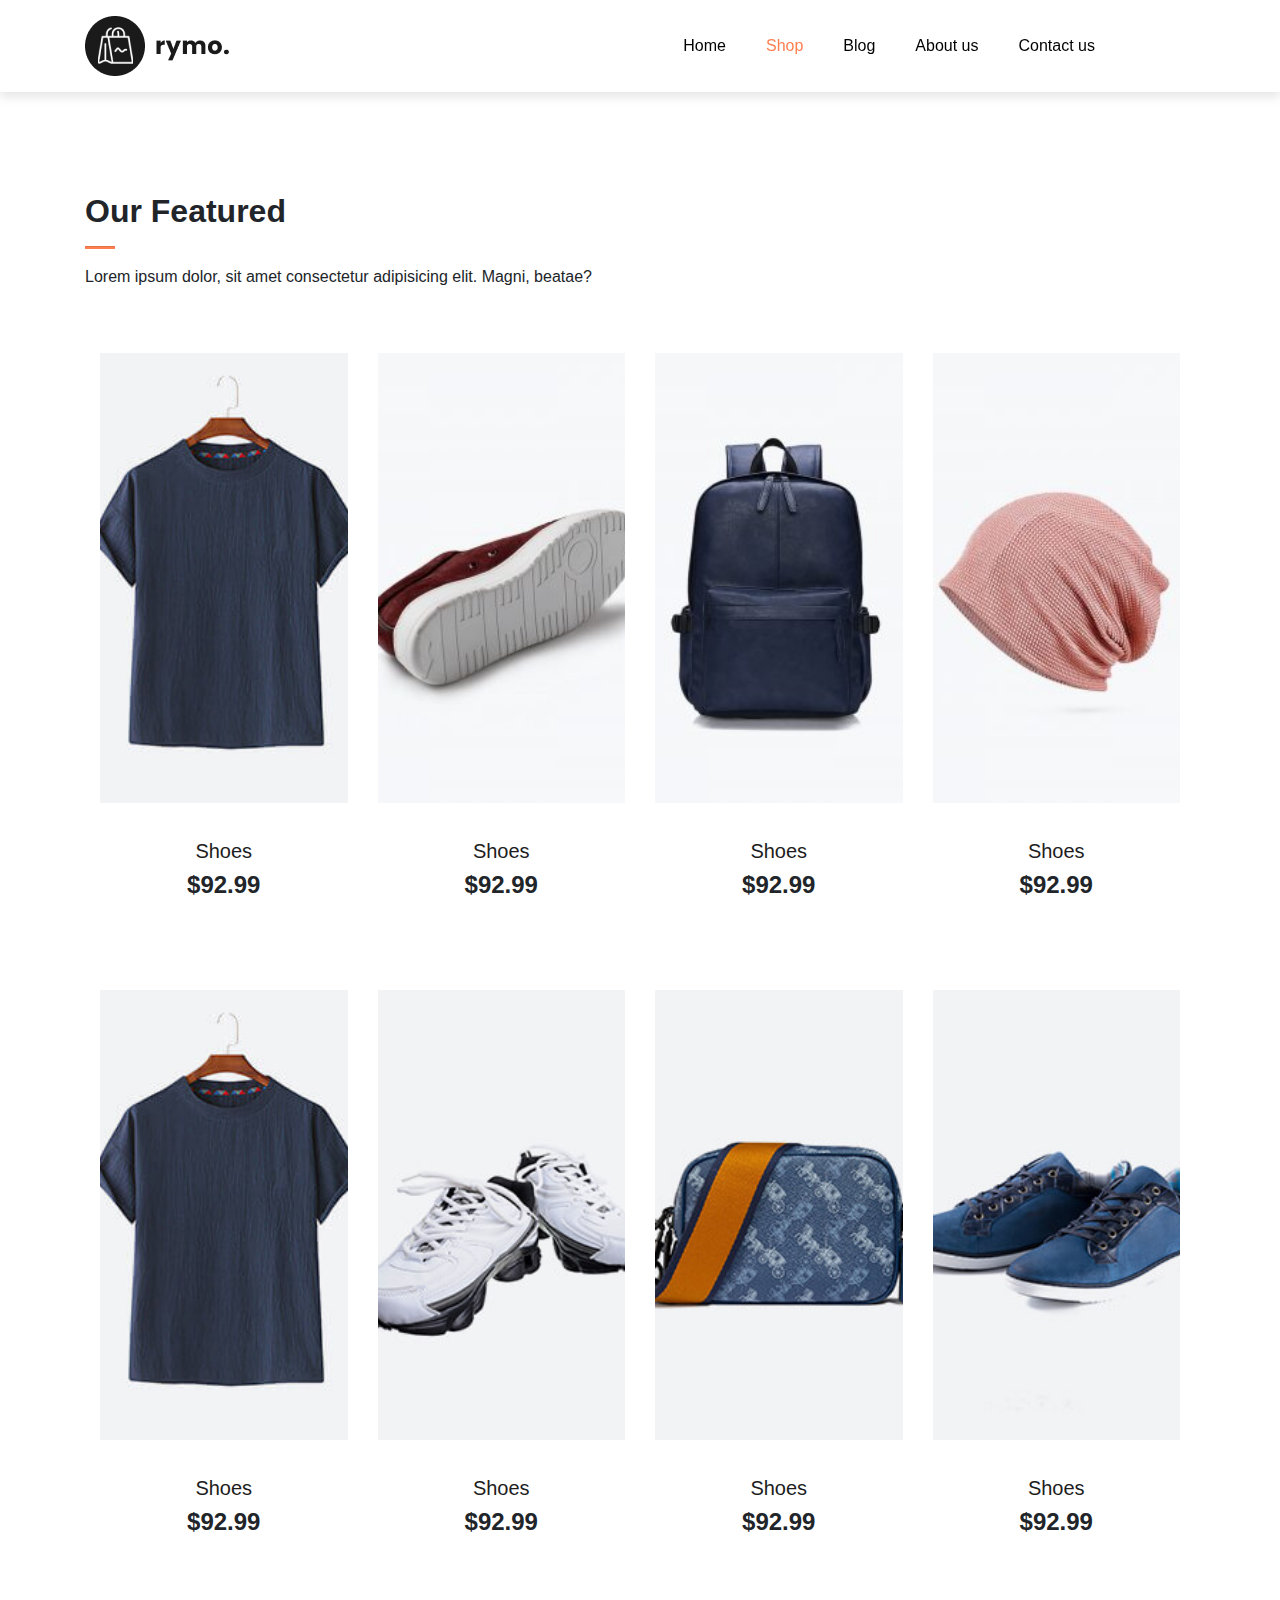
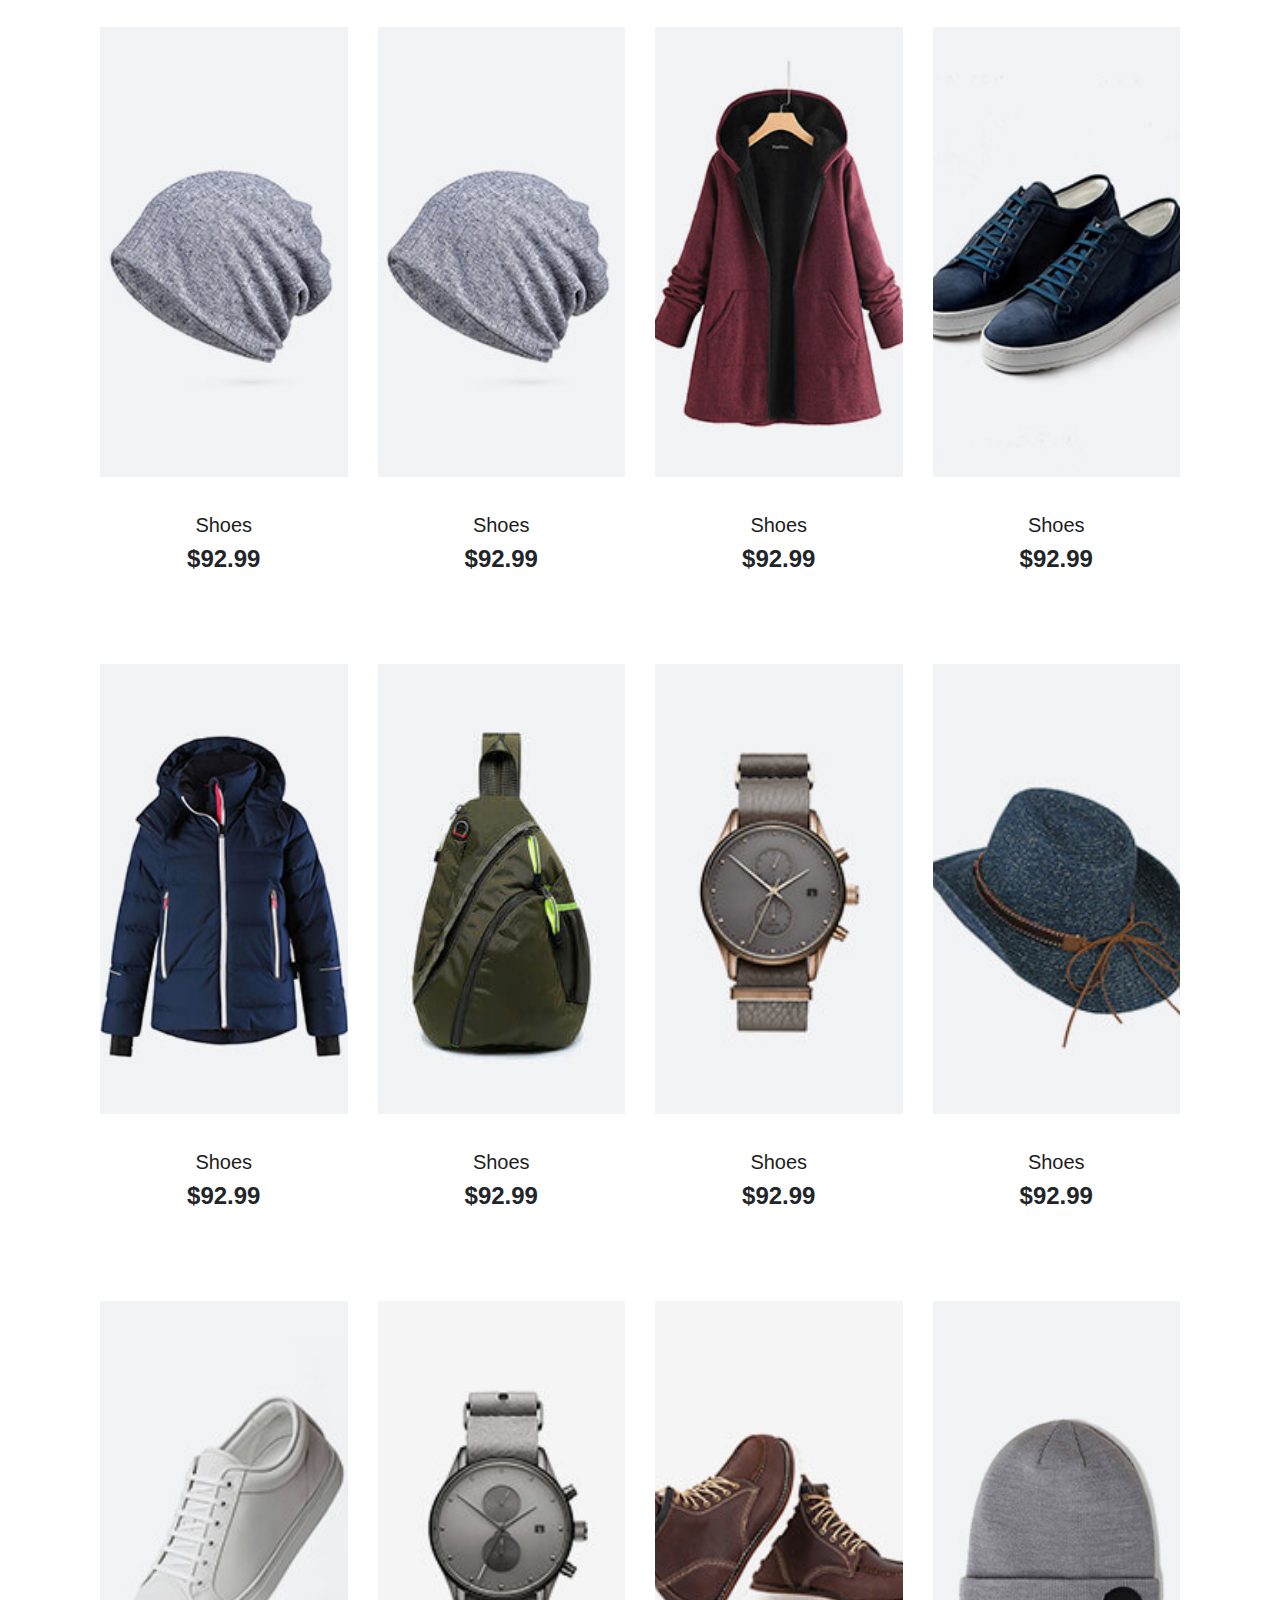
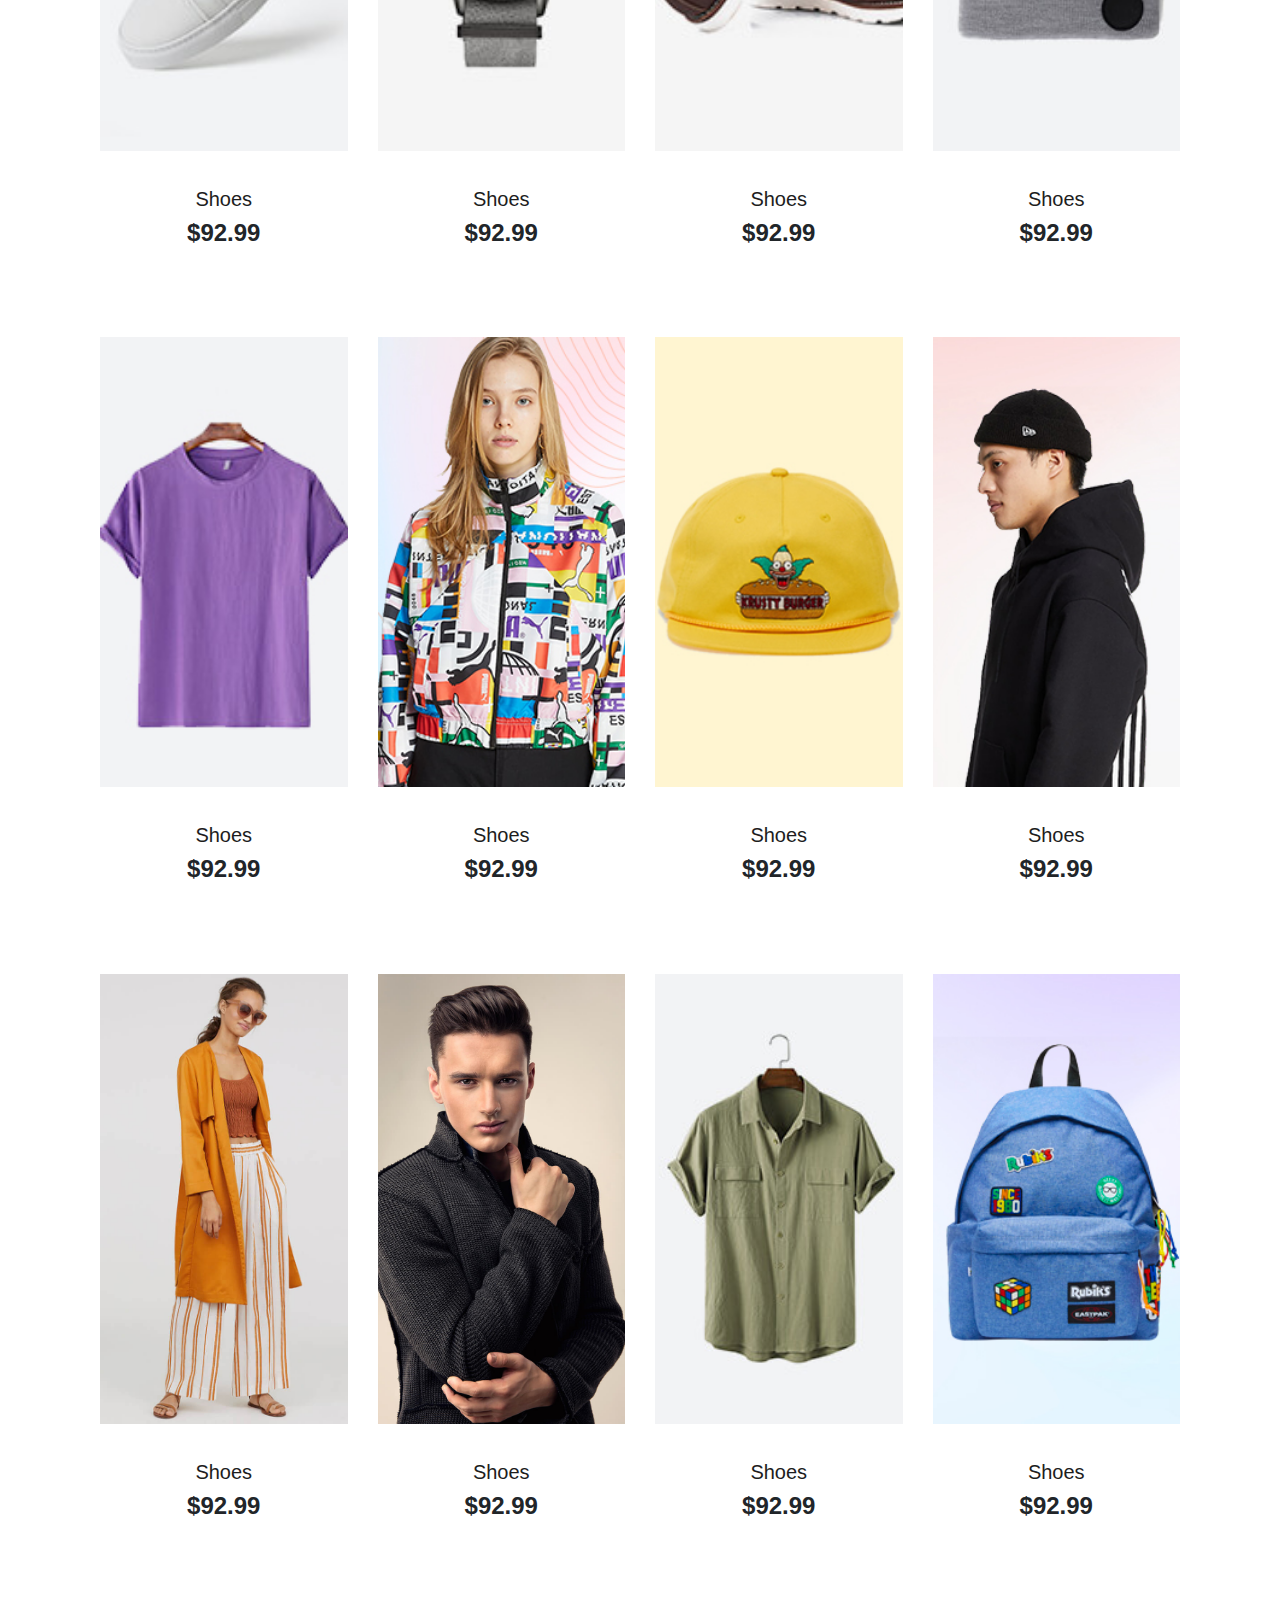
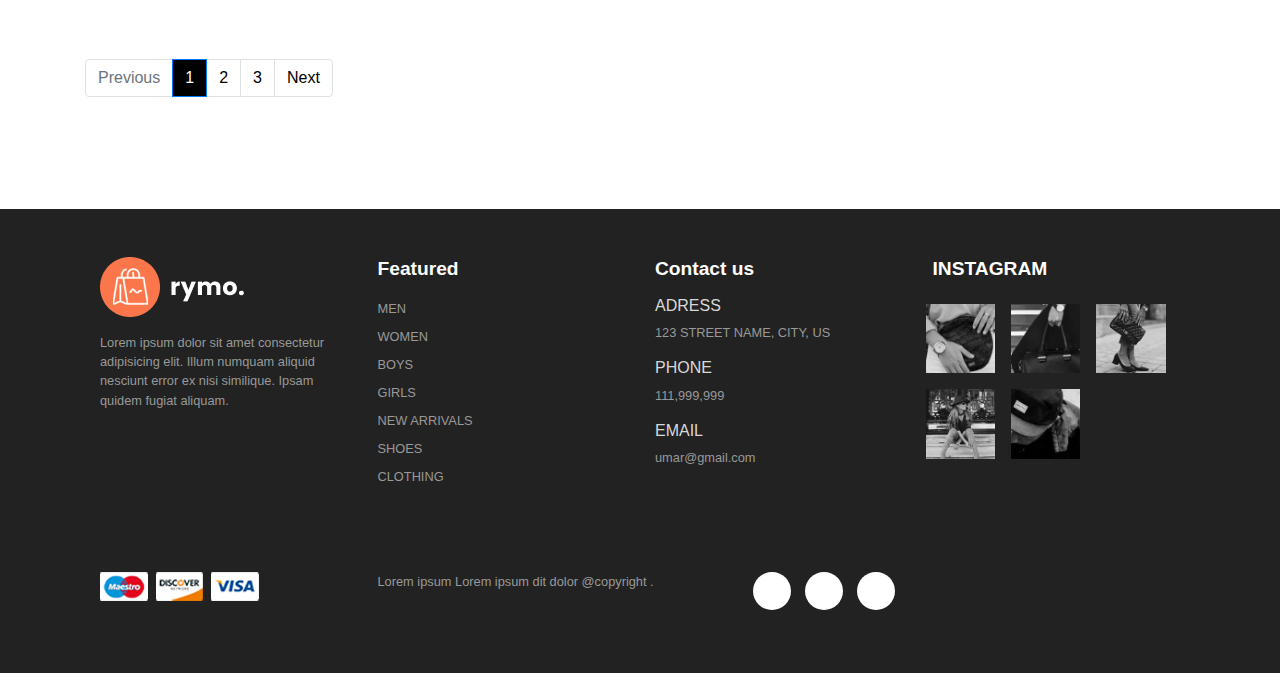
<file: shop.html>
<!DOCTYPE html>
<html lang="en">

<head>
    <meta charset="UTF-8" />
    <meta http-equiv="X-UA-Compatible" content="IE=edge" />
    <meta name="viewport" content="width=device-width, initial-scale=1.0" />
    <title>Shop</title>
    <link rel="stylesheet" href="https://cdn.jsdelivr.net/npm/bootstrap@4.4.1/dist/css/bootstrap.min.css" />
    <link rel="stylesheet" href="https://cdnjs.cloudflare.com/ajax/libs/font-awesome/6.2.0/css/all.min.css"
        integrity="sha512-xh6O/CkQoPOWDdYTDqeRdPCVd1SpvCA9XXcUnZS2FmJNp1coAFzvtCN9BmamE+4aHK8yyUHUSCcJHgXloTyT2A=="
        crossorigin="anonymous" referrerpolicy="no-referrer" />
    <link rel="stylesheet" href="style.css" />
</head>

<body>
    <nav class="navbar navbar-expand-lg navbar-light bg-white py-3 fixed-top">
        <div class="container">
            <img src="img/logo1.png" alt="" />
            <button class="navbar-toggler" type="button" data-bs-toggle="collapse"
                data-bs-target="#navbarSupportedContent" aria-controls="navbarSupportedContent" aria-expanded="false"
                aria-label="Toggle navigation">
                <span><i id="bar" class="fas fa-bars"></i></span>
            </button>
            <div class="collapse navbar-collapse" id="navbarSupportedContent">
                <ul class="navbar-nav ml-auto">
                    <li class="nav-item">
                        <a class="nav-link" aria-current="page" href="index.html">Home</a>
                    </li>
                    <li class="nav-item">
                        <a class="nav-link active1" aria-current="page" href="shop.html">Shop</a>
                    </li>
                    <li class="nav-item">
                        <a class="nav-link " aria-current="page" href="#">Blog</a>
                    </li>
                    <li class="nav-item">
                        <a class="nav-link " aria-current="page" href="#">About us</a>
                    </li>
                    <li class="nav-item">
                        <a class="nav-link " aria-current="page" href="#">Contact us</a>
                    </li>
                    <li class="nav-item">
                        <a class="nav-link " aria-current="page" href="#"><i
                                class="fa-solid fa-magnifying-glass"></i></a>
                    </li>
                    <li class="nav-item">
                        <a class="nav-link " aria-current="page" href="#"><i class="fa-solid fa-cart-shopping"></i></a>
                    </li>

            </div>
        </div>
    </nav>



    <section id="featured" class="my-5 py-5">
        <div class="container mt-5 py-5">
            <h2 class="font-weight-bold">Our Featured</h2>
            <hr class="">
            <p>Lorem ipsum dolor, sit amet consectetur adipisicing elit. Magni, beatae?</p>
        </div>
        <div class="row mx-auto container">
            <div onclick="window.location.href='sproduct.html';" class="product text-center col-lg-3 col-md-4 col-12">
                <img class="image-fluid mb-3" src="img/shop/1.jpg" alt="">
                <div class="star">
                    <i class="fa-solid fa-star"></i>
                    <i class="fa-solid fa-star"></i>
                    <i class="fa-solid fa-star"></i>
                    <i class="fa-solid fa-star"></i>
                    <i class="fa-solid fa-star"></i>
                </div>
                <h5 class="p-name">Shoes</h5>
                <h4 class="p-price">$92.99</h4>
                <button class="btn btn-dark buy-btn">Buy Now</button>
            </div>
            <div class="product text-center col-lg-3 col-md-4 col-12">
                <img class="image-fluid mb-3" src="img/featured/2.jpg" alt="">
                <div class="star">
                    <i class="fa-solid fa-star"></i>
                    <i class="fa-solid fa-star"></i>
                    <i class="fa-solid fa-star"></i>
                    <i class="fa-solid fa-star"></i>
                    <i class="fa-solid fa-star"></i>
                </div>
                <h5 class="p-name">Shoes</h5>
                <h4 class="p-price">$92.99</h4>
                <button class="btn btn-dark buy-btn">Buy Now</button>
            </div>
            <div class="product text-center col-lg-3 col-md-4 col-12">
                <img class="image-fluid mb-3" src="img/featured/3.jpg" alt="">
                <div class="star">
                    <i class="fa-solid fa-star"></i>
                    <i class="fa-solid fa-star"></i>
                    <i class="fa-solid fa-star"></i>
                    <i class="fa-solid fa-star"></i>
                    <i class="fa-solid fa-star"></i>
                </div>
                <h5 class="p-name">Shoes</h5>
                <h4 class="p-price">$92.99</h4>
                <button class="btn btn-dark buy-btn">Buy Now</button>
            </div>
            <div class="product text-center col-lg-3 col-md-4 col-12">
                <img class="image-fluid mb-3" src="img/featured/4.jpg" alt="">
                <div class="star">
                    <i class="fa-solid fa-star"></i>
                    <i class="fa-solid fa-star"></i>
                    <i class="fa-solid fa-star"></i>
                    <i class="fa-solid fa-star"></i>
                    <i class="fa-solid fa-star"></i>
                </div>
                <h5 class="p-name">Shoes</h5>
                <h4 class="p-price">$92.99</h4>
                <button class="btn btn-dark buy-btn">Buy Now</button>
            </div>
            <div class="product text-center col-lg-3 col-md-4 col-12">
                <img class="image-fluid mb-3" src="img/shop/1.jpg" alt="">
                <div class="star">
                    <i class="fa-solid fa-star"></i>
                    <i class="fa-solid fa-star"></i>
                    <i class="fa-solid fa-star"></i>
                    <i class="fa-solid fa-star"></i>
                    <i class="fa-solid fa-star"></i>
                </div>
                <h5 class="p-name">Shoes</h5>
                <h4 class="p-price">$92.99</h4>
                <button class="btn btn-dark buy-btn">Buy Now</button>
            </div>
            <div class="product text-center col-lg-3 col-md-4 col-12">
                <img class="image-fluid mb-3" src="img/shop/2.jpg" alt="">
                <div class="star">
                    <i class="fa-solid fa-star"></i>
                    <i class="fa-solid fa-star"></i>
                    <i class="fa-solid fa-star"></i>
                    <i class="fa-solid fa-star"></i>
                    <i class="fa-solid fa-star"></i>
                </div>
                <h5 class="p-name">Shoes</h5>
                <h4 class="p-price">$92.99</h4>
                <button class="btn btn-dark buy-btn">Buy Now</button>
            </div>
            <div class="product text-center col-lg-3 col-md-4 col-12">
                <img class="image-fluid mb-3" src="img/shop/3.jpg" alt="">
                <div class="star">
                    <i class="fa-solid fa-star"></i>
                    <i class="fa-solid fa-star"></i>
                    <i class="fa-solid fa-star"></i>
                    <i class="fa-solid fa-star"></i>
                    <i class="fa-solid fa-star"></i>
                </div>
                <h5 class="p-name">Shoes</h5>
                <h4 class="p-price">$92.99</h4>
                <button class="btn btn-dark buy-btn">Buy Now</button>
            </div>
            <div class="product text-center col-lg-3 col-md-4 col-12">
                <img class="image-fluid mb-3" src="img/shop/4.jpg" alt="">
                <div class="star">
                    <i class="fa-solid fa-star"></i>
                    <i class="fa-solid fa-star"></i>
                    <i class="fa-solid fa-star"></i>
                    <i class="fa-solid fa-star"></i>
                    <i class="fa-solid fa-star"></i>
                </div>
                <h5 class="p-name">Shoes</h5>
                <h4 class="p-price">$92.99</h4>
                <button class="btn btn-dark buy-btn">Buy Now</button>
            </div>
            <div class="product text-center col-lg-3 col-md-4 col-12">
                <img class="image-fluid mb-3" src="img/shop/5.jpg" alt="">
                <div class="star">
                    <i class="fa-solid fa-star"></i>
                    <i class="fa-solid fa-star"></i>
                    <i class="fa-solid fa-star"></i>
                    <i class="fa-solid fa-star"></i>
                    <i class="fa-solid fa-star"></i>
                </div>
                <h5 class="p-name">Shoes</h5>
                <h4 class="p-price">$92.99</h4>
                <button class="btn btn-dark buy-btn">Buy Now</button>
            </div>
            <div class="product text-center col-lg-3 col-md-4 col-12">
                <img class="image-fluid mb-3" src="img/shop/5.jpg" alt="">
                <div class="star">
                    <i class="fa-solid fa-star"></i>
                    <i class="fa-solid fa-star"></i>
                    <i class="fa-solid fa-star"></i>
                    <i class="fa-solid fa-star"></i>
                    <i class="fa-solid fa-star"></i>
                </div>
                <h5 class="p-name">Shoes</h5>
                <h4 class="p-price">$92.99</h4>
                <button class="btn btn-dark buy-btn">Buy Now</button>
            </div>
            <div class="product text-center col-lg-3 col-md-4 col-12">
                <img class="image-fluid mb-3" src="img/shop/6.jpg" alt="">
                <div class="star">
                    <i class="fa-solid fa-star"></i>
                    <i class="fa-solid fa-star"></i>
                    <i class="fa-solid fa-star"></i>
                    <i class="fa-solid fa-star"></i>
                    <i class="fa-solid fa-star"></i>
                </div>
                <h5 class="p-name">Shoes</h5>
                <h4 class="p-price">$92.99</h4>
                <button class="btn btn-dark buy-btn">Buy Now</button>
            </div>
            <div class="product text-center col-lg-3 col-md-4 col-12">
                <img class="image-fluid mb-3" src="img/shop/7.jpg" alt="">
                <div class="star">
                    <i class="fa-solid fa-star"></i>
                    <i class="fa-solid fa-star"></i>
                    <i class="fa-solid fa-star"></i>
                    <i class="fa-solid fa-star"></i>
                    <i class="fa-solid fa-star"></i>
                </div>
                <h5 class="p-name">Shoes</h5>
                <h4 class="p-price">$92.99</h4>
                <button class="btn btn-dark buy-btn">Buy Now</button>
            </div>
            <div class="product text-center col-lg-3 col-md-4 col-12">
                <img class="image-fluid mb-3" src="img/shop/8.jpg" alt="">
                <div class="star">
                    <i class="fa-solid fa-star"></i>
                    <i class="fa-solid fa-star"></i>
                    <i class="fa-solid fa-star"></i>
                    <i class="fa-solid fa-star"></i>
                    <i class="fa-solid fa-star"></i>
                </div>
                <h5 class="p-name">Shoes</h5>
                <h4 class="p-price">$92.99</h4>
                <button class="btn btn-dark buy-btn">Buy Now</button>
            </div>
            <div class="product text-center col-lg-3 col-md-4 col-12">
                <img class="image-fluid mb-3" src="img/shop/9.jpg" alt="">
                <div class="star">
                    <i class="fa-solid fa-star"></i>
                    <i class="fa-solid fa-star"></i>
                    <i class="fa-solid fa-star"></i>
                    <i class="fa-solid fa-star"></i>
                    <i class="fa-solid fa-star"></i>
                </div>
                <h5 class="p-name">Shoes</h5>
                <h4 class="p-price">$92.99</h4>
                <button class="btn btn-dark buy-btn">Buy Now</button>
            </div>
            <div class="product text-center col-lg-3 col-md-4 col-12">
                <img class="image-fluid mb-3" src="img/shop/10.jpg" alt="">
                <div class="star">
                    <i class="fa-solid fa-star"></i>
                    <i class="fa-solid fa-star"></i>
                    <i class="fa-solid fa-star"></i>
                    <i class="fa-solid fa-star"></i>
                    <i class="fa-solid fa-star"></i>
                </div>
                <h5 class="p-name">Shoes</h5>
                <h4 class="p-price">$92.99</h4>
                <button class="btn btn-dark buy-btn">Buy Now</button>
            </div>
            <div class="product text-center col-lg-3 col-md-4 col-12">
                <img class="image-fluid mb-3" src="img/shop/11.jpg" alt="">
                <div class="star">
                    <i class="fa-solid fa-star"></i>
                    <i class="fa-solid fa-star"></i>
                    <i class="fa-solid fa-star"></i>
                    <i class="fa-solid fa-star"></i>
                    <i class="fa-solid fa-star"></i>
                </div>
                <h5 class="p-name">Shoes</h5>
                <h4 class="p-price">$92.99</h4>
                <button class="btn btn-dark buy-btn">Buy Now</button>
            </div>
            <div class="product text-center col-lg-3 col-md-4 col-12">
                <img class="image-fluid mb-3" src="img/shop/12.jpg" alt="">
                <div class="star">
                    <i class="fa-solid fa-star"></i>
                    <i class="fa-solid fa-star"></i>
                    <i class="fa-solid fa-star"></i>
                    <i class="fa-solid fa-star"></i>
                    <i class="fa-solid fa-star"></i>
                </div>
                <h5 class="p-name">Shoes</h5>
                <h4 class="p-price">$92.99</h4>
                <button class="btn btn-dark buy-btn">Buy Now</button>
            </div>
            <div class="product text-center col-lg-3 col-md-4 col-12">
                <img class="image-fluid mb-3" src="img/shop/13.jpg" alt="">
                <div class="star">
                    <i class="fa-solid fa-star"></i>
                    <i class="fa-solid fa-star"></i>
                    <i class="fa-solid fa-star"></i>
                    <i class="fa-solid fa-star"></i>
                    <i class="fa-solid fa-star"></i>
                </div>
                <h5 class="p-name">Shoes</h5>
                <h4 class="p-price">$92.99</h4>
                <button class="btn btn-dark buy-btn">Buy Now</button>
            </div>
            <div class="product text-center col-lg-3 col-md-4 col-12">
                <img class="image-fluid mb-3" src="img/shop/14.jpg" alt="">
                <div class="star">
                    <i class="fa-solid fa-star"></i>
                    <i class="fa-solid fa-star"></i>
                    <i class="fa-solid fa-star"></i>
                    <i class="fa-solid fa-star"></i>
                    <i class="fa-solid fa-star"></i>
                </div>
                <h5 class="p-name">Shoes</h5>
                <h4 class="p-price">$92.99</h4>
                <button class="btn btn-dark buy-btn">Buy Now</button>
            </div>
            <div class="product text-center col-lg-3 col-md-4 col-12">
                <img class="image-fluid mb-3" src="img/shop/15.jpg" alt="">
                <div class="star">
                    <i class="fa-solid fa-star"></i>
                    <i class="fa-solid fa-star"></i>
                    <i class="fa-solid fa-star"></i>
                    <i class="fa-solid fa-star"></i>
                    <i class="fa-solid fa-star"></i>
                </div>
                <h5 class="p-name">Shoes</h5>
                <h4 class="p-price">$92.99</h4>
                <button class="btn btn-dark buy-btn">Buy Now</button>
            </div>
            <div class="product text-center col-lg-3 col-md-4 col-12">
                <img class="image-fluid mb-3" src="img/shop/16.jpg" alt="">
                <div class="star">
                    <i class="fa-solid fa-star"></i>
                    <i class="fa-solid fa-star"></i>
                    <i class="fa-solid fa-star"></i>
                    <i class="fa-solid fa-star"></i>
                    <i class="fa-solid fa-star"></i>
                </div>
                <h5 class="p-name">Shoes</h5>
                <h4 class="p-price">$92.99</h4>
                <button class="btn btn-dark buy-btn">Buy Now</button>
            </div>
            <div class="product text-center col-lg-3 col-md-4 col-12">
                <img class="image-fluid mb-3" src="img/shop/17.jpg" alt="">
                <div class="star">
                    <i class="fa-solid fa-star"></i>
                    <i class="fa-solid fa-star"></i>
                    <i class="fa-solid fa-star"></i>
                    <i class="fa-solid fa-star"></i>
                    <i class="fa-solid fa-star"></i>
                </div>
                <h5 class="p-name">Shoes</h5>
                <h4 class="p-price">$92.99</h4>
                <button class="btn btn-dark buy-btn">Buy Now</button>
            </div>
            <div class="product text-center col-lg-3 col-md-4 col-12">
                <img class="image-fluid mb-3" src="img/shop/18.jpg" alt="">
                <div class="star">
                    <i class="fa-solid fa-star"></i>
                    <i class="fa-solid fa-star"></i>
                    <i class="fa-solid fa-star"></i>
                    <i class="fa-solid fa-star"></i>
                    <i class="fa-solid fa-star"></i>
                </div>
                <h5 class="p-name">Shoes</h5>
                <h4 class="p-price">$92.99</h4>
                <button class="btn btn-dark buy-btn">Buy Now</button>
            </div>
            <div class="product text-center col-lg-3 col-md-4 col-12">
                <img class="image-fluid mb-3" src="img/shop/19.jpg" alt="">
                <div class="star">
                    <i class="fa-solid fa-star"></i>
                    <i class="fa-solid fa-star"></i>
                    <i class="fa-solid fa-star"></i>
                    <i class="fa-solid fa-star"></i>
                    <i class="fa-solid fa-star"></i>
                </div>
                <h5 class="p-name">Shoes</h5>
                <h4 class="p-price">$92.99</h4>
                <button class="btn btn-dark buy-btn">Buy Now</button>
            </div>
            <div class="product text-center col-lg-3 col-md-4 col-12">
                <img class="image-fluid mb-3" src="img/shop/20.jpg" alt="">
                <div class="star">
                    <i class="fa-solid fa-star"></i>
                    <i class="fa-solid fa-star"></i>
                    <i class="fa-solid fa-star"></i>
                    <i class="fa-solid fa-star"></i>
                    <i class="fa-solid fa-star"></i>
                </div>
                <h5 class="p-name">Shoes</h5>
                <h4 class="p-price">$92.99</h4>
                <button class="btn btn-dark buy-btn">Buy Now</button>
            </div>
            <div class="product text-center col-lg-3 col-md-4 col-12">
                <img class="image-fluid mb-3" src="img/shop/21.jpg" alt="">
                <div class="star">
                    <i class="fa-solid fa-star"></i>
                    <i class="fa-solid fa-star"></i>
                    <i class="fa-solid fa-star"></i>
                    <i class="fa-solid fa-star"></i>
                    <i class="fa-solid fa-star"></i>
                </div>
                <h5 class="p-name">Shoes</h5>
                <h4 class="p-price">$92.99</h4>
                <button class="btn btn-dark buy-btn">Buy Now</button>
            </div>
            <div class="product text-center col-lg-3 col-md-4 col-12">
                <img class="image-fluid mb-3" src="img/shop/23.jpg" alt="">
                <div class="star">
                    <i class="fa-solid fa-star"></i>
                    <i class="fa-solid fa-star"></i>
                    <i class="fa-solid fa-star"></i>
                    <i class="fa-solid fa-star"></i>
                    <i class="fa-solid fa-star"></i>
                </div>
                <h5 class="p-name">Shoes</h5>
                <h4 class="p-price">$92.99</h4>
                <button class="btn btn-dark buy-btn">Buy Now</button>
            </div>
            <div class="product text-center col-lg-3 col-md-4 col-12">
                <img class="image-fluid mb-3" src="img/shop/22.jpg" alt="">
                <div class="star">
                    <i class="fa-solid fa-star"></i>
                    <i class="fa-solid fa-star"></i>
                    <i class="fa-solid fa-star"></i>
                    <i class="fa-solid fa-star"></i>
                    <i class="fa-solid fa-star"></i>
                </div>
                <h5 class="p-name">Shoes</h5>
                <h4 class="p-price">$92.99</h4>
                <button class="btn btn-dark buy-btn">Buy Now</button>
            </div>
            <nav aria-label="...">
                <ul class="pagination mt-5">
                    <li class="page-item disabled">
                        <a class="page-link">Previous</a>
                    </li>
                    <li class="page-item active"><a class="page-link" href="#">1</a></li>
                    <li class="page-item " aria-current="page">
                        <a class="page-link" href="#">2</a>
                    </li>
                    <li class="page-item"><a class="page-link" href="#">3</a></li>
                    <li class="page-item">
                        <a class="page-link" href="#">Next</a>
                    </li>
                </ul>
            </nav>
        </div>
    </section>


    <footer class="mt-5 py-5">
        <div class="row container mx-auto">
            <div class="footer-one col-lg-3 col-md-6 col-12">
                <img class="img-fluid" src="img/logo2.png" alt="">
                <p class="pt-3">Lorem ipsum dolor sit amet consectetur adipisicing elit. Illum numquam aliquid nesciunt
                    error ex
                    nisi
                    similique. Ipsam quidem fugiat aliquam.</p>

            </div>
            <div class="footer-one col-lg-3 col-md-6 col-12 mb-3">
                <h5 class="pb-2">Featured</h5>
                <ul class="text-uppercase list-unstyled">
                    <li><a href="#">men</a></li>
                    <li><a href="#">women</a></li>
                    <li><a href="#">boys</a></li>
                    <li><a href="#">girls</a></li>
                    <li><a href="#">new arrivals</a></li>
                    <li><a href="#">shoes</a></li>
                    <li><a href="#">clothing</a></li>
                </ul>
            </div>
            <div class="footer-one col-lg-3 col-md-6 col-12 mb-3">
                <h5 class="pb-2">Contact us</h5>
                <div>
                    <h6 class="text-uppercase">Adress</h6>
                    <p class="text-uppercase">123 street name, city, us</p>

                </div>
                <div>
                    <h6 class="text-uppercase">Phone</h6>
                    <p>111,999,999</p>

                </div>
                <div>
                    <h6 class="text-uppercase">Email</h6>
                    <p>umar@gmail.com</p>

                </div>
            </div>

            <div class="footer-one col-lg-3 col-md-6 col-12">
                <h5 class="text-uppercase pb-2">Instagram</h5>
                <div class="row">
                    <img class="img-fluid m-2 w-25 h-100" src="img/insta/1.jpg" alt="">
                    <img class="img-fluid m-2 w-25 h-100" src="img/insta/2.jpg" alt="">
                    <img class="img-fluid m-2 w-25 h-100" src="img/insta/3.jpg" alt="">
                    <img class="img-fluid m-2 w-25 h-100" src="img/insta/4.jpg" alt="">
                    <img class="img-fluid m-2 w-25 h-100" src="img/insta/5.jpg" alt="">
                </div>


            </div>
        </div>


        <div class="copyright mt-5">
            <div class="row container mx-auto">
                <div class="col-lg-3 col-md-6 col-12 mb-4">
                    <img src="img/payment.png" alt="">
                </div>
                <div class="col-lg-4 col-md-6 col-12 text-nowrap mb-2">
                    <p>Lorem ipsum Lorem ipsum dit dolor @copyright .</p>
                </div>
                <div class="col-lg-4 col-md-6 col-12 ">
                    <a href="#"><i class="fa-brands fa-facebook-f"></i></a>
                    <a href="#"><i class="fa-brands fa-linkedin-in"></i></a>
                    <a href="#"><i class="fa-brands fa-twitter"></i></a>
                </div>




            </div>
        </div>
        </div>


    </footer>

    <script src="https://cdn.jsdelivr.net/npm/@popperjs/core@2.11.6/dist/umd/popper.min.js"></script>
    <script src="https://cdn.jsdelivr.net/npm/bootstrap@5.2.2/dist/js/bootstrap.min.js"></script>

</body>

</html>
</file>
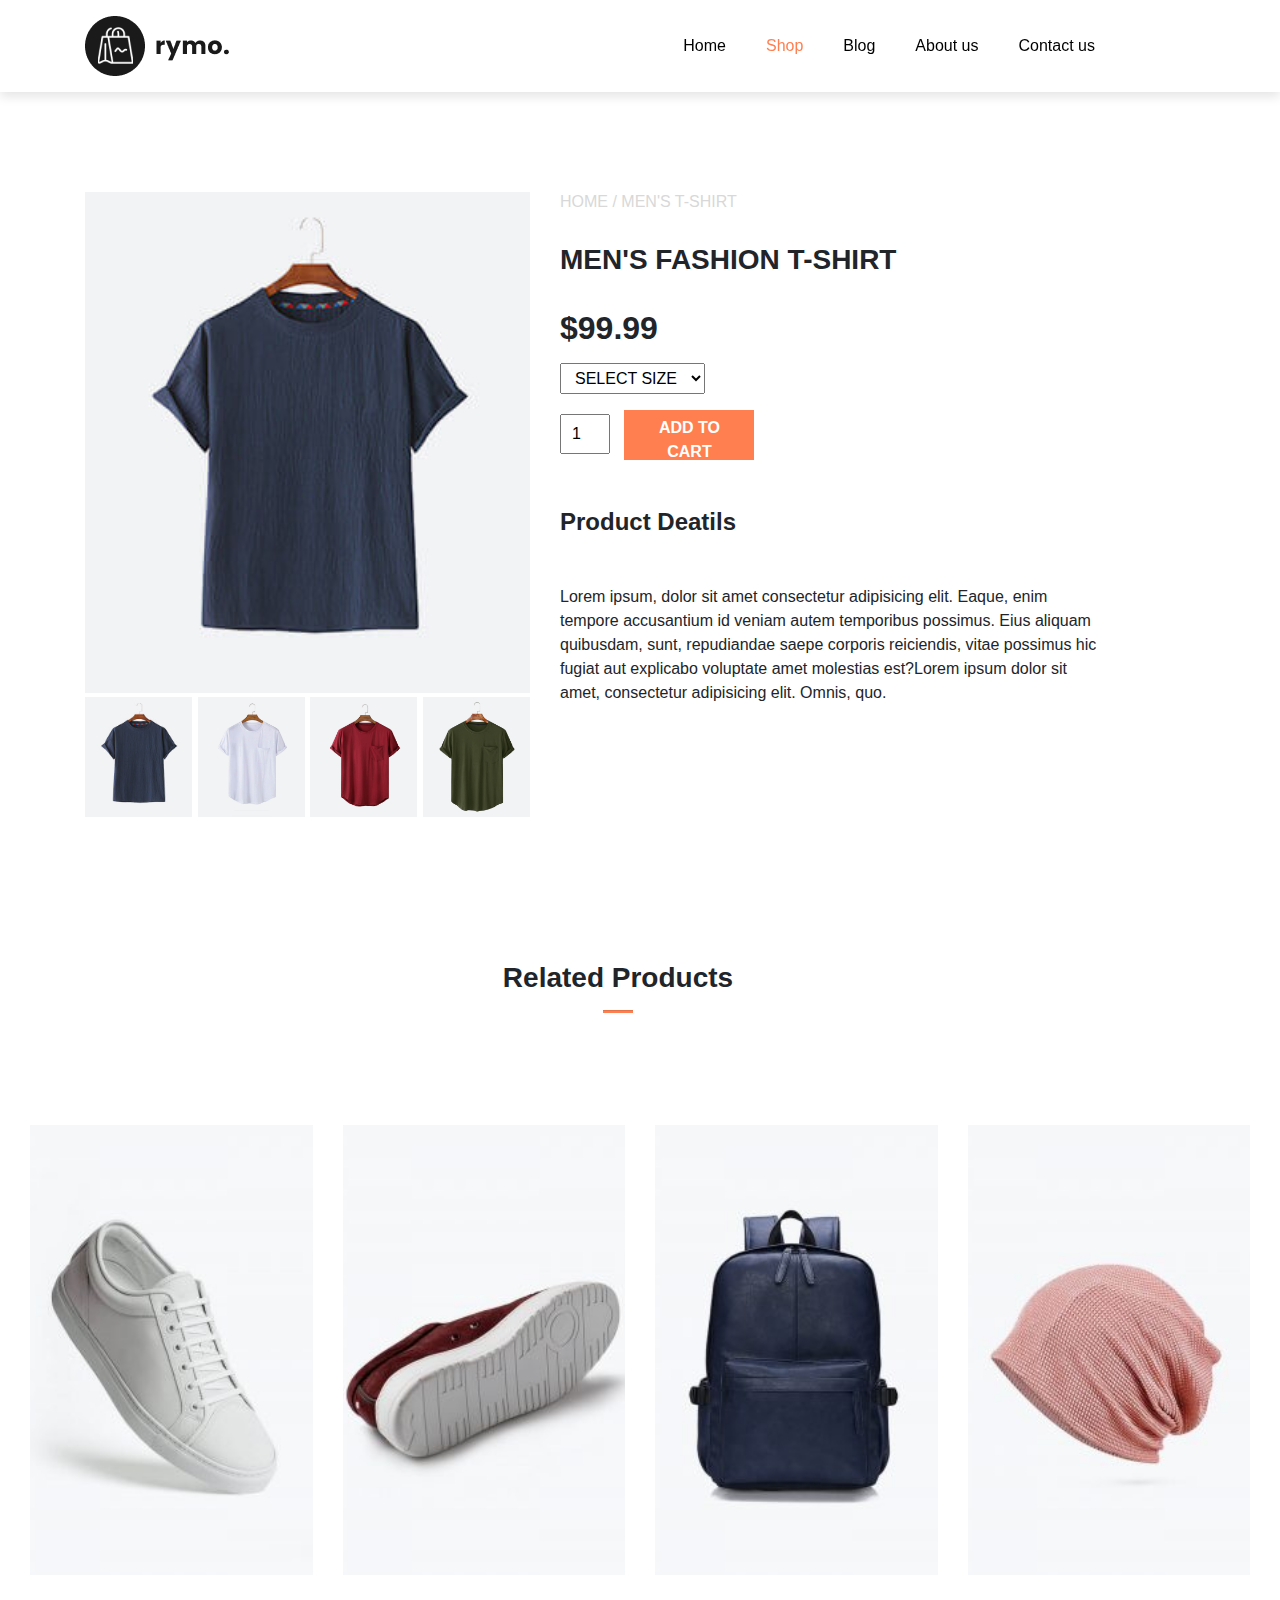
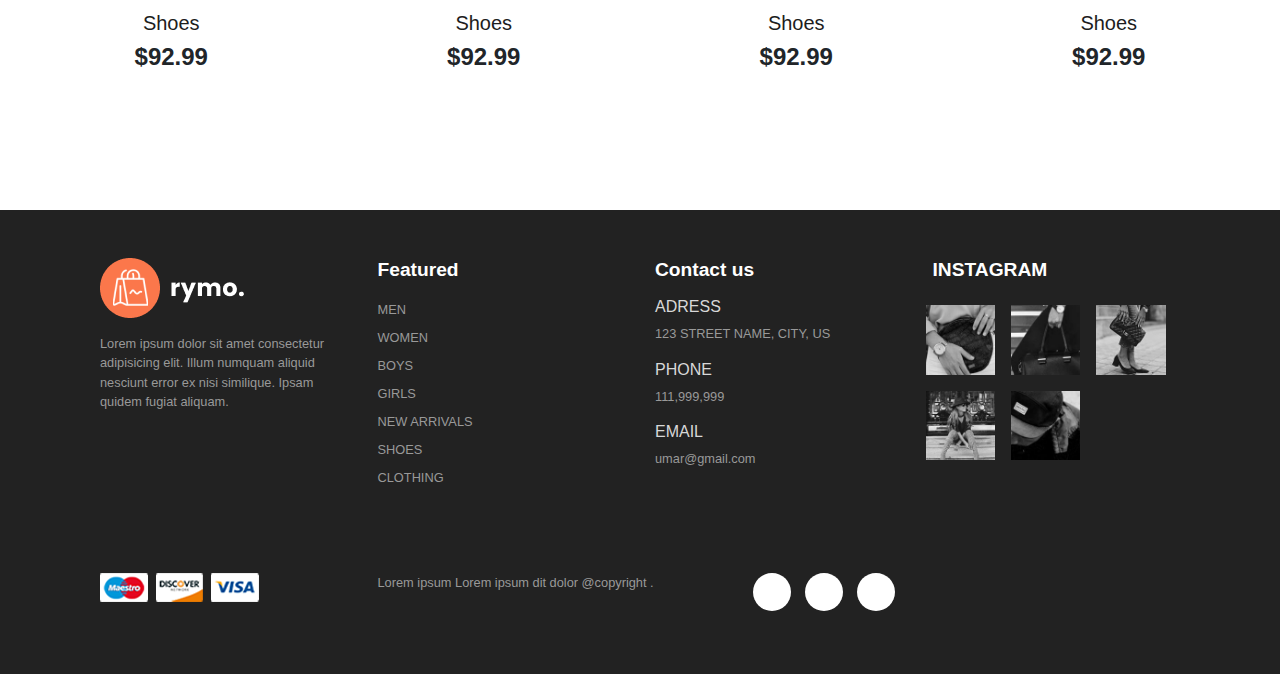
<file: sproduct.html>
<!DOCTYPE html>
<html lang="en">

<head>
    <meta charset="UTF-8" />
    <meta http-equiv="X-UA-Compatible" content="IE=edge" />
    <meta name="viewport" content="width=device-width, initial-scale=1.0" />
    <title>Product Details</title>
    <link rel="stylesheet" href="https://cdn.jsdelivr.net/npm/bootstrap@4.4.1/dist/css/bootstrap.min.css" />
    <link rel="stylesheet" href="https://cdnjs.cloudflare.com/ajax/libs/font-awesome/6.2.0/css/all.min.css"
        integrity="sha512-xh6O/CkQoPOWDdYTDqeRdPCVd1SpvCA9XXcUnZS2FmJNp1coAFzvtCN9BmamE+4aHK8yyUHUSCcJHgXloTyT2A=="
        crossorigin="anonymous" referrerpolicy="no-referrer" />
    <link rel="stylesheet" href="style.css" />
</head>

<body>
    <nav class="navbar navbar-expand-lg navbar-light bg-white py-3 fixed-top">
        <div class="container">
            <img src="img/logo1.png" alt="" />
            <button class="navbar-toggler" type="button" data-bs-toggle="collapse"
                data-bs-target="#navbarSupportedContent" aria-controls="navbarSupportedContent" aria-expanded="false"
                aria-label="Toggle navigation">
                <span><i id="bar" class="fas fa-bars"></i></span>
            </button>
            <div class="collapse navbar-collapse" id="navbarSupportedContent">
                <ul class="navbar-nav ml-auto">
                    <li class="nav-item">
                        <a class="nav-link" aria-current="page" href="index.html">Home</a>
                    </li>
                    <li class="nav-item">
                        <a class="nav-link active1" aria-current="page" href="shop.html">Shop</a>
                    </li>
                    <li class="nav-item">
                        <a class="nav-link " aria-current="page" href="#">Blog</a>
                    </li>
                    <li class="nav-item">
                        <a class="nav-link " aria-current="page" href="#">About us</a>
                    </li>
                    <li class="nav-item">
                        <a class="nav-link " aria-current="page" href="#">Contact us</a>
                    </li>
                    <li class="nav-item">
                        <a class="nav-link " aria-current="page" href="#"><i
                                class="fa-solid fa-magnifying-glass"></i></a>
                    </li>
                    <li class="nav-item">
                        <a class="nav-link " aria-current="page" href="#"><i class="fa-solid fa-cart-shopping"></i></a>
                    </li>

            </div>
        </div>
    </nav>


    <section class="container sproduct pt-5 my-5">
        <div class="row mt-5 py-5">
            <div class="col-lg-5 col-md-12 col-12">
                <img class="img-fluid w-100 pb-1" src="img/shop/1.jpg" id="MainImg" alt="">
                <div class="small-img-group">
                    <div class="small-img-col">
                        <img src="/img/shop/1.jpg" width="100%" class="small-img" alt="">
                    </div>
                    <div class="small-img-col">
                        <img src="/img/shop/24.jpg" width="100%" class="small-img" alt="">
                    </div>
                    <div class="small-img-col">
                        <img src="/img/shop/25.jpg" width="100%" class="small-img" alt="">
                    </div>
                    <div class="small-img-col">
                        <img src="/img/shop/26.jpg" width="100%" class="small-img" alt="">
                    </div>
                </div>
            </div>
            <div class="col-lg-6 col-md-12 col-12">
                <h6 class="text-uppercase">home / Men's T-shirt</h6>
                <h3 class="text-uppercase py-4">men's fashion t-shirt</h3>
                <h2>$99.99</h2>
                <select class="my-3 text-uppercase">
                    <option value="">Select Size</option>
                    <option value="">XXl</option>
                    <option value="">Xl</option>
                    <option value="">small</option>
                    <option value="">large</option>
                </select>
                <input type="number" value="1">
                <button class="btn btn-dark">Add to Cart</button>
                <h4 class="mt-5 mb-5">Product Deatils</h4>
                <span>Lorem ipsum, dolor sit amet consectetur adipisicing elit. Eaque, enim tempore accusantium id
                    veniam autem temporibus possimus. Eius aliquam quibusdam, sunt, repudiandae saepe corporis
                    reiciendis, vitae possimus hic fugiat aut explicabo voluptate amet molestias est?Lorem ipsum dolor
                    sit amet, consectetur adipisicing elit. Omnis, quo.</span>
            </div>
        </div>
    </section>
    <section id="featured">
        <div class="container m-5 p-5 text-center">
            <h3>Related Products</h3>
            <hr class="mx-auto">
        </div>
        <div class="row mx-auto container-fluid">
            <div class="product text-center col-lg-3 col-md-4 col-12">
                <img class="image-fluid mb-3" src="img/featured/1.jpg" alt="">
                <div class="star">
                    <i class="fa-solid fa-star"></i>
                    <i class="fa-solid fa-star"></i>
                    <i class="fa-solid fa-star"></i>
                    <i class="fa-solid fa-star"></i>
                    <i class="fa-solid fa-star"></i>
                </div>
                <h5 class="p-name">Shoes</h5>
                <h4 class="p-price">$92.99</h4>
                <button class="btn btn-dark buy-btn">Buy Now</button>
            </div>
            <div class="product text-center col-lg-3 col-md-4 col-12">
                <img class="image-fluid mb-3" src="img/featured/2.jpg" alt="">
                <div class="star">
                    <i class="fa-solid fa-star"></i>
                    <i class="fa-solid fa-star"></i>
                    <i class="fa-solid fa-star"></i>
                    <i class="fa-solid fa-star"></i>
                    <i class="fa-solid fa-star"></i>
                </div>
                <h5 class="p-name">Shoes</h5>
                <h4 class="p-price">$92.99</h4>
                <button class="btn btn-dark buy-btn">Buy Now</button>
            </div>
            <div class="product text-center col-lg-3 col-md-4 col-12">
                <img class="image-fluid mb-3" src="img/featured/3.jpg" alt="">
                <div class="star">
                    <i class="fa-solid fa-star"></i>
                    <i class="fa-solid fa-star"></i>
                    <i class="fa-solid fa-star"></i>
                    <i class="fa-solid fa-star"></i>
                    <i class="fa-solid fa-star"></i>
                </div>
                <h5 class="p-name">Shoes</h5>
                <h4 class="p-price">$92.99</h4>
                <button class="btn btn-dark buy-btn">Buy Now</button>
            </div>
            <div class="product text-center col-lg-3 col-md-4 col-12">
                <img class="image-fluid mb-3" src="img/featured/4.jpg" alt="">
                <div class="star">
                    <i class="fa-solid fa-star"></i>
                    <i class="fa-solid fa-star"></i>
                    <i class="fa-solid fa-star"></i>
                    <i class="fa-solid fa-star"></i>
                    <i class="fa-solid fa-star"></i>
                </div>
                <h5 class="p-name">Shoes</h5>
                <h4 class="p-price">$92.99</h4>
                <button class="btn btn-dark buy-btn">Buy Now</button>
            </div>
        </div>
    </section>













    <footer class="mt-5 py-5">
        <div class="row container mx-auto">
            <div class="footer-one col-lg-3 col-md-6 col-12">
                <img class="img-fluid" src="img/logo2.png" alt="">
                <p class="pt-3">Lorem ipsum dolor sit amet consectetur adipisicing elit. Illum numquam aliquid nesciunt
                    error ex
                    nisi
                    similique. Ipsam quidem fugiat aliquam.</p>

            </div>
            <div class="footer-one col-lg-3 col-md-6 col-12 mb-3">
                <h5 class="pb-2">Featured</h5>
                <ul class="text-uppercase list-unstyled">
                    <li><a href="#">men</a></li>
                    <li><a href="#">women</a></li>
                    <li><a href="#">boys</a></li>
                    <li><a href="#">girls</a></li>
                    <li><a href="#">new arrivals</a></li>
                    <li><a href="#">shoes</a></li>
                    <li><a href="#">clothing</a></li>
                </ul>
            </div>
            <div class="footer-one col-lg-3 col-md-6 col-12 mb-3">
                <h5 class="pb-2">Contact us</h5>
                <div>
                    <h6 class="text-uppercase">Adress</h6>
                    <p class="text-uppercase">123 street name, city, us</p>

                </div>
                <div>
                    <h6 class="text-uppercase">Phone</h6>
                    <p>111,999,999</p>

                </div>
                <div>
                    <h6 class="text-uppercase">Email</h6>
                    <p>umar@gmail.com</p>

                </div>
            </div>

            <div class="footer-one col-lg-3 col-md-6 col-12">
                <h5 class="text-uppercase pb-2">Instagram</h5>
                <div class="row">
                    <img class="img-fluid m-2 w-25 h-100" src="img/insta/1.jpg" alt="">
                    <img class="img-fluid m-2 w-25 h-100" src="img/insta/2.jpg" alt="">
                    <img class="img-fluid m-2 w-25 h-100" src="img/insta/3.jpg" alt="">
                    <img class="img-fluid m-2 w-25 h-100" src="img/insta/4.jpg" alt="">
                    <img class="img-fluid m-2 w-25 h-100" src="img/insta/5.jpg" alt="">
                </div>


            </div>
        </div>


        <div class="copyright mt-5">
            <div class="row container mx-auto">
                <div class="col-lg-3 col-md-6 col-12 mb-4">
                    <img src="img/payment.png" alt="">
                </div>
                <div class="col-lg-4 col-md-6 col-12 text-nowrap mb-2">
                    <p>Lorem ipsum Lorem ipsum dit dolor @copyright .</p>
                </div>
                <div class="col-lg-4 col-md-6 col-12 ">
                    <a href="#"><i class="fa-brands fa-facebook-f"></i></a>
                    <a href="#"><i class="fa-brands fa-linkedin-in"></i></a>
                    <a href="#"><i class="fa-brands fa-twitter"></i></a>
                </div>




            </div>
        </div>
        </div>


    </footer>

    <script src="https://cdn.jsdelivr.net/npm/@popperjs/core@2.11.6/dist/umd/popper.min.js"></script>
    <script src="https://cdn.jsdelivr.net/npm/bootstrap@5.2.2/dist/js/bootstrap.min.js"></script>
    <script>
        var MainImg = document.getElementById('MainImg')
        var smallimg = document.getElementsByClassName('small-img')
        smallimg[0].addEventListener("click", function () {
            MainImg.src = smallimg[0].src;
        });
        smallimg[1].addEventListener("click", function () {
            MainImg.src = smallimg[1].src;
        });
        smallimg[2].addEventListener("click", function () {
            MainImg.src = smallimg[2].src;
        });
        smallimg[3].addEventListener("click", function () {
            MainImg.src = smallimg[3].src;
        });


    </script>
</body>

</html>
</file>
<file: style.css>
@import url("https://fonts.googleapis.com/css2?family=Poppins:wght@100;200;300;400;500;600;700;800;900&display=swap");
* {
  padding: 0;
  margin: 0;
  box-sizing: border-box;
}
body {
  font-family: "Poppins" san-serif;
}
h1 {
  font: size 2.5rem;
  font-weight: 700;
}
h2 {
  font: size 1.8rem;
  font-weight: 600;
}
h3 {
  font: size 1.4rem;
  font-weight: 800;
}
h4 {
  font: size 1.1rem;
  font-weight: 600;
}
h5 {
  font: size 1rem;
  font-weight: 400;
  color: #1d1d1d;
}
h6 {
  color: #d8d8d8;
}
.navbar {
  font-style: 16px;
  box-shadow: 0 5px 10px rgba(0, 0, 0, 0.1);
}
.navbar-light .navbar-nav .nav-link {
  padding: 0 20px;
  color: black;
  transition: 0.3 ease;
}

.nav-link:hover,
.navbar i:active,
.navbar-light.navbar-nav.nav-link.active {
  color: coral !important;
}
.navbar i {
  font-size: 1rem;
  cursor: pointer;
  transition: 0.3 ease;
}
#home {
  background-image: url("img/back.jpg");
  width: 100%;
  height: 100vh;
  background-size: cover;

  background-position: top 60px center;
  display: flex;
  align-items: center;
}
#home span {
  color: coral;
}
.btn {
  width: 130px;
  border: none;
  height: 50px;
  outline: none;
  border-radius: 0%;
  text-transform: uppercase;
  font-weight: 600;
  transition: 0.3 ease;
}
#home button:hover {
  background-color: coral !important;
}
.navbar-light.navbar-toggler {
  border: none;
  outline: none;
}
@media only screen and (max-width: 991px) {
  body > nav > div > button:hover,
  body > nav > div > button:focus {
    outline: none;
    background-color: coral;
  }
  body > nav > div > button:hover #bar,
  body > nav > div > button:focus #bar {
    color: white;
  }
  #navbarSupportedContent > ul {
    margin: 1rem;
    text-align: right;
  }
  #navbarSupportedContent > ul > li:nth-child(n) > a {
    padding: 8px 0;
  }
}
#new .one img {
  width: 100%;
  height: 100%;
  background-position: center center;
  background-repeat: no-repeat;
  background-size: cover;
  position: relative;
}
#new .one .details {
  width: 100%;
  height: 100%;
  position: absolute;
  top: 0;
  left: 0;
  transition: 0.3 ease;
}
#new .one .details:hover {
  cursor: pointer;
  background-color: rgba(245, 178, 178, 0.7);
}
#new .one .details button {
  display: inline-block;
  font-size: 14px;
  font-weight: 500;
  color: black;
  background: none;
  border: none;
  text-transform: uppercase;
  border-bottom: 1px solid black;
  padding: 2.5px;
  transform: translateY(70px);
  transition: 0.3s ease;
}
#new .one .details button:hover {
  color: white;
  border-bottom: 1px solid white;
}
#new .one:nth-child(1) .details {
  display: flex;
  justify-content: center;
  align-items: flex-start;
  flex-direction: column;
  text-align: start;
}
#new .one:nth-child(2) .details {
  display: flex;
  flex-direction: column;
  justify-content: center;
  align-items: center;
}
#new .one:nth-child(3) .details {
  display: flex;
  justify-content: center;
  align-items: flex-end;
  flex-direction: column;
}
.product {
  cursor: pointer;
  margin-bottom: 2rem;
}
.product img {
  transition: 0.3s all;
}
.product:hover img {
  opacity: 0.7;
}
.product .buy-btn {
  background-color: coral;
  transform: translateY(20px);
  opacity: 0;
  transition: 0.3s all;
}
.product:hover .buy-btn {
  transform: translateY(0);
  opacity: 1;
}
hr {
  width: 30px;
  height: 2px;
  background-color: coral;
}
.star {
  padding: 10px 0;
}
.star i {
  font-size: 0.8 rem;
  color: goldenrod;
}
#banner {
  background-image: url("img/banner/2.jpg");
  width: 100%;
  height: 60vh;
  background-size: cover;
  background-repeat: no-repeat;
  background-attachment: fixed;
  background-position: top 70px center;
  display: flex;
  align-items: center;
}
#banner h4,
h1 {
  color: white;
}
#banner button {
  background-color: coral;
  color: white;
}
#clothes img {
  width: 100%;
  height: 50vh;
}
#watches img {
  width: 100%;
  height: 50vh;
}
footer {
  background-color: #222222;
}
footer h5 {
  color: white;
  font-weight: 700;
  font-size: 1.2rem;
}
footer li {
  padding-bottom: 4px;
}
footer li a {
  font-size: 0.8rem;
  color: #999;
}
footer li a:hover {
  color: #d8d8d8;
}
footer p {
  font-size: 0.8rem;
  color: #999;
}
footer .copyright a {
  background-color: white;
  width: 38px;
  height: 38px;
  display: inline-block;
  border-radius: 50%;
  color: black;
  line-height: 38px;
  text-align: center;
  transition: 0.3s ease;
  margin: 0 5px;
}
footer .copyright a:hover {
  color: white;
  background-color: coral;
}
#featured .product img {
  width: 100%;
  height: 50vh;
  box-sizing: border-box;
  object-fit: cover;
}
#featured > div.row.mx-auto.container > nav > ul > li.page-item.active > a {
  background-color: black;
}
.active1 {
  color: coral !important;
}
/* #featured
  > div.row.mx-auto.container
  > nav
  > ul

  > li.page-item.active
  > a:focus {
  outline: none;
  border: none;
} */
#featured > div.row.mx-auto.container > nav > ul > li:nth-child(n):hover > a {
  background-color: coral;
  color: white;
}
.pagination a {
  color: black;
}
.small-img-group {
  display: flex;
  justify-content: space-between;
}
.small-img-col {
  flex-basis: 24%;
  cursor: pointer;
}
.sproduct select {
  display: block;
  padding: 5px 10px;
}
.sproduct input {
  width: 50px;
  height: 40px;
  padding-left: 10px;
  font-size: 16px;
  margin-right: 10px;
}
.sproduct input:focus {
  outline: none;
}
.sproduct button {
  background-color: coral;
}
</file>
